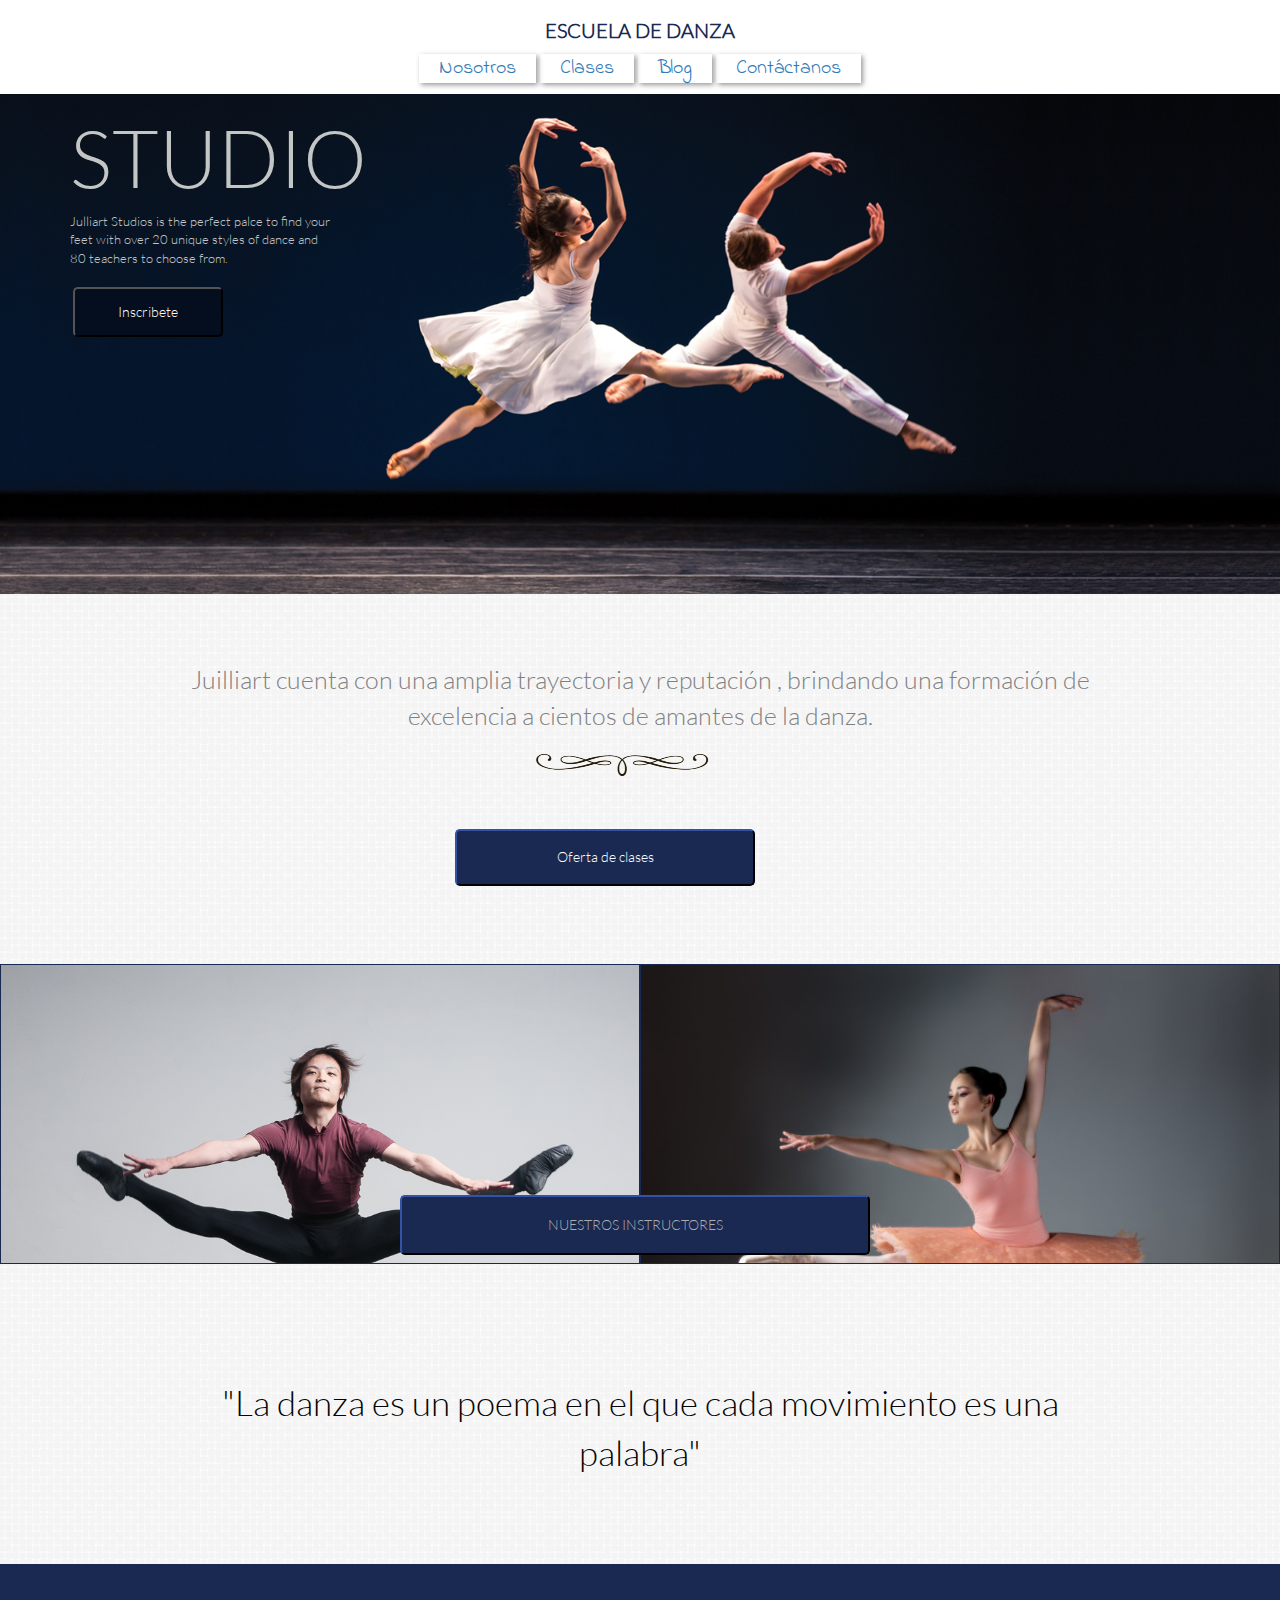
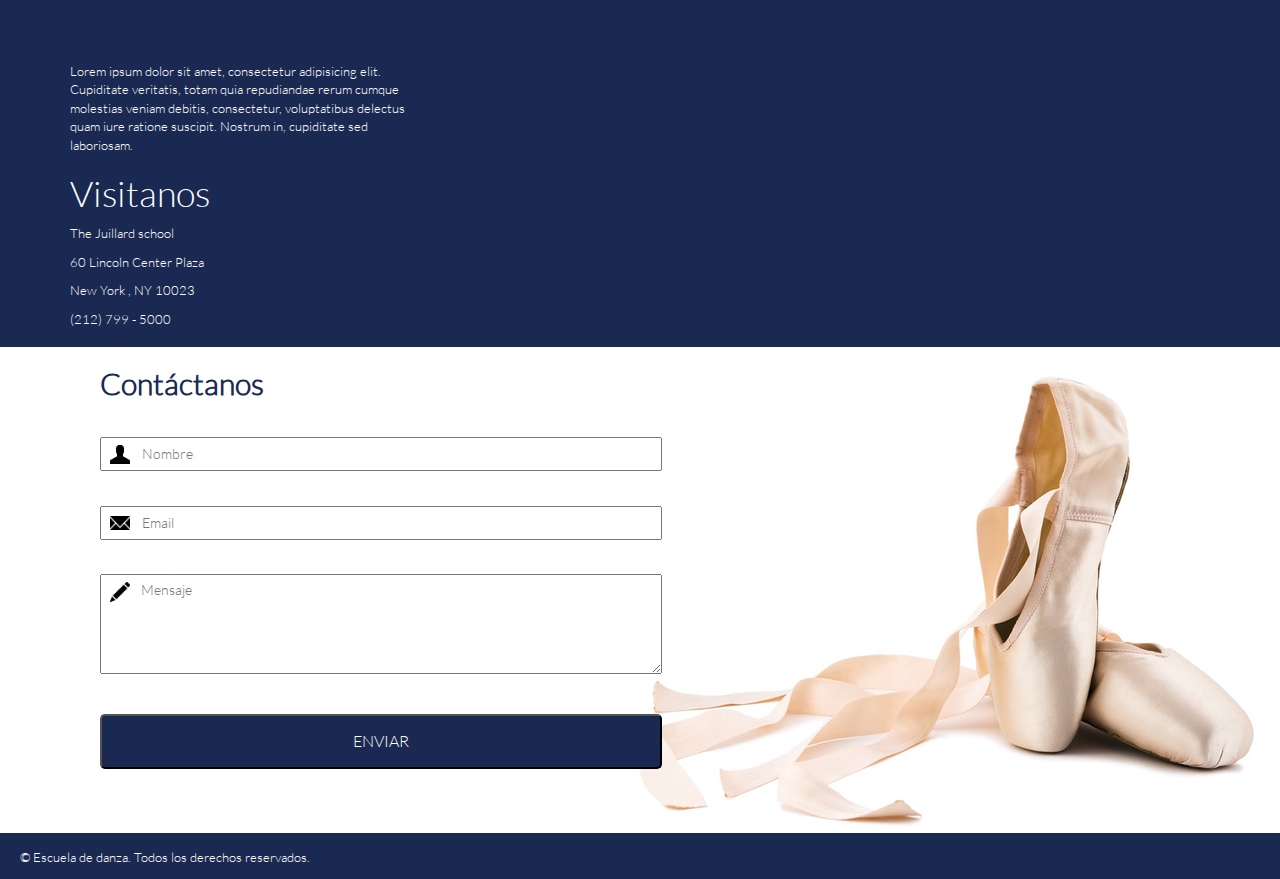
<file: index.html>
<!DOCTYPE html>
<html>
<head>
	<meta charset="UTF-8">
	<title>Escuela de Danza</title>
	<link rel='stylesheet' type='text/css' href='http://fonts.googleapis.com/css?family=Montserrat:400,700'>
	<link rel="stylesheet" type="text/css" href="css/utilities.css">
	<link rel="stylesheet" type="text/css" href="css/common.css">
	<link rel="stylesheet" type="text/css" href="css/main.css">
	<link rel="stylesheet" type="text/css" href="css/bootstrap.css">
	<link rel="stylesheet" href="css/clases.css">

	<link href="https://fonts.googleapis.com/css?family=Indie+Flower" rel="stylesheet">
	
	<!-- Insertando mi favicon.ico -->
	<link rel="shortcut icon" href="img/favicon.ico">


</head>
<body>

	<!-- Creando los menús de navegación -->

	<header>
			<div class="container">
				<div class="row">
					<div class="col-md-12 text-center text-blue fs-header">
						<h1 class="titulo01">ESCUELA DE DANZA</h1>
			 <a href="nosotros.html" target="_blank">Nosotros</a>
			 <a href="clases.html" target="_blank">Clases</a>
			 <a href="blog.html" target="_blank">Blog</a>
			 <a href="#contactanos" target="_blank">Contáctanos</a>
			 		</div>
				</div>
			</div>
	</header>
	
	<!-- Creando el fondo -->

	<section class="fondo bg-img-block">
		<div class="container">
			<div class="row">
				<div class="col-md-3">
					<h1 class="studio titulo1">
					STUDIO
					</h1>
					<p class="studio titulo">
						Julliart Studios is the perfect palce to find your feet with over 20 unique styles of dance and 80 teachers to choose from.
					</p>
					<button class="inscribete"><a class="text-white" href="#">Inscribete</a></button>	
				</div>
			</div>
		</div>
	</section>

	<!-- Creando el texto con textura1 adentro -->

	<section class="textura text-center">
		<div class="container">
			<div class="row">
				<div class="col-md-12">
					<p class="trayectoria">Juilliart cuenta con una amplia trayectoria y reputación , brindando una formación de excelencia a cientos de amantes de la danza.</p>
					<img  class="ornamento"src="img/decoration_1.png" alt="Decoración 1">
					<button class="boton2">Oferta de clases</button>
				</div>
			</div>
		</div>
	</section>

	<!-- 2*1 fotografias -->

	<section class="fotos2">
		<div class="container-fluid">
			<div class="row">
				<div class="col-md-6 fotohombre"></div>
				<div class="col-md-6 fotobailarina"></div>
				<button class="boton3">NUESTROS INSTRUCTORES</button>
			</div>
		</div>
	</section>

	<!-- Creando el texto con textura2 adentro -->

	<section class="textura2 text-center">
		<div class="container">
			<div class="row">
				<div class="col-md-12">
					<p class="ladanza">"La danza es un poema en el que cada movimiento es una palabra"</p>
				</div>
			</div>
		</div>
	</section>


	<!-- Creando el Mapa-->

	<section class="mapa">
		<div class="container">
			<div class="row">
				<div class="col-md-4 vistanos1">
					<p class="textorelleno">Lorem ipsum dolor sit amet, consectetur adipisicing elit. Cupiditate veritatis, totam quia repudiandae rerum cumque molestias veniam debitis, consectetur, voluptatibus delectus quam iure ratione suscipit. Nostrum in, cupiditate sed laboriosam.</p>
					<h1 class="visitanos">Visitanos</h1>
					<p class="textsmall">The Juillard school</p>
					<p class="textsmall">60 Lincoln Center Plaza</p>
					<p class="textsmall">New York , NY 10023</p>
					<p class="textsmall">(212) 799 - 5000 </p>
				</div>
		
		<!-- Creando el IFFRAME-->

				<div class="col-md-7">
				<div class="mapita">
					<iframe src="https://www.google.com/maps/embed?pb=!1m18!1m12!1m3!1d3021.5033347215153!2d-73.98407087568677!3d40.772947336146295!2m3!1f0!2f0!3f0!3m2!1i1024!2i768!4f13.1!3m3!1m2!1s0x89c2585ff9df2f6d%3A0xf876ccebba645bff!2sEscuela+Juilliard!5e0!3m2!1ses!2spe!4v1479834236985" width="400" height="300" frameborder="0" style="border:0" allowfullscreen></iframe>
					</div>
				</div>
			</div>
		</div>
	</section>

		<!-- Formulario de contactos -->
		
	<section class="contenido">
       <div class="contenedor">
	        <a name="contactanos"></a>
	        <h2 class="text-blue">Contáctanos</h2>    
	        <form action="">
	         <label class="user" for="nombre"></label>
	         <input  type="text" id="nombre" placeholder="Nombre" >
	        <img class="icono" src="icons/glyphicons-4-user.png">
	         <input type="text" id="email" placeholder="Email">
	         <label class="message" for="mensaje"></label>
	         <img class="icono" src="icons/glyphicons-11-envelope.png">
	         <textarea type="text" id="mensaje" placeholder="Mensaje"></textarea>
	         <img class="icono1" src="icons/glyphicons-31-pencil.png">
	         <input class="send" type="submit" value="ENVIAR">
        </form>
		</div>
	</section>
	<!-- Footer -->
	<footer>
		<p>© Escuela de danza. Todos los derechos reservados.</p>	
	</footer>
</body>
</html>
</file>
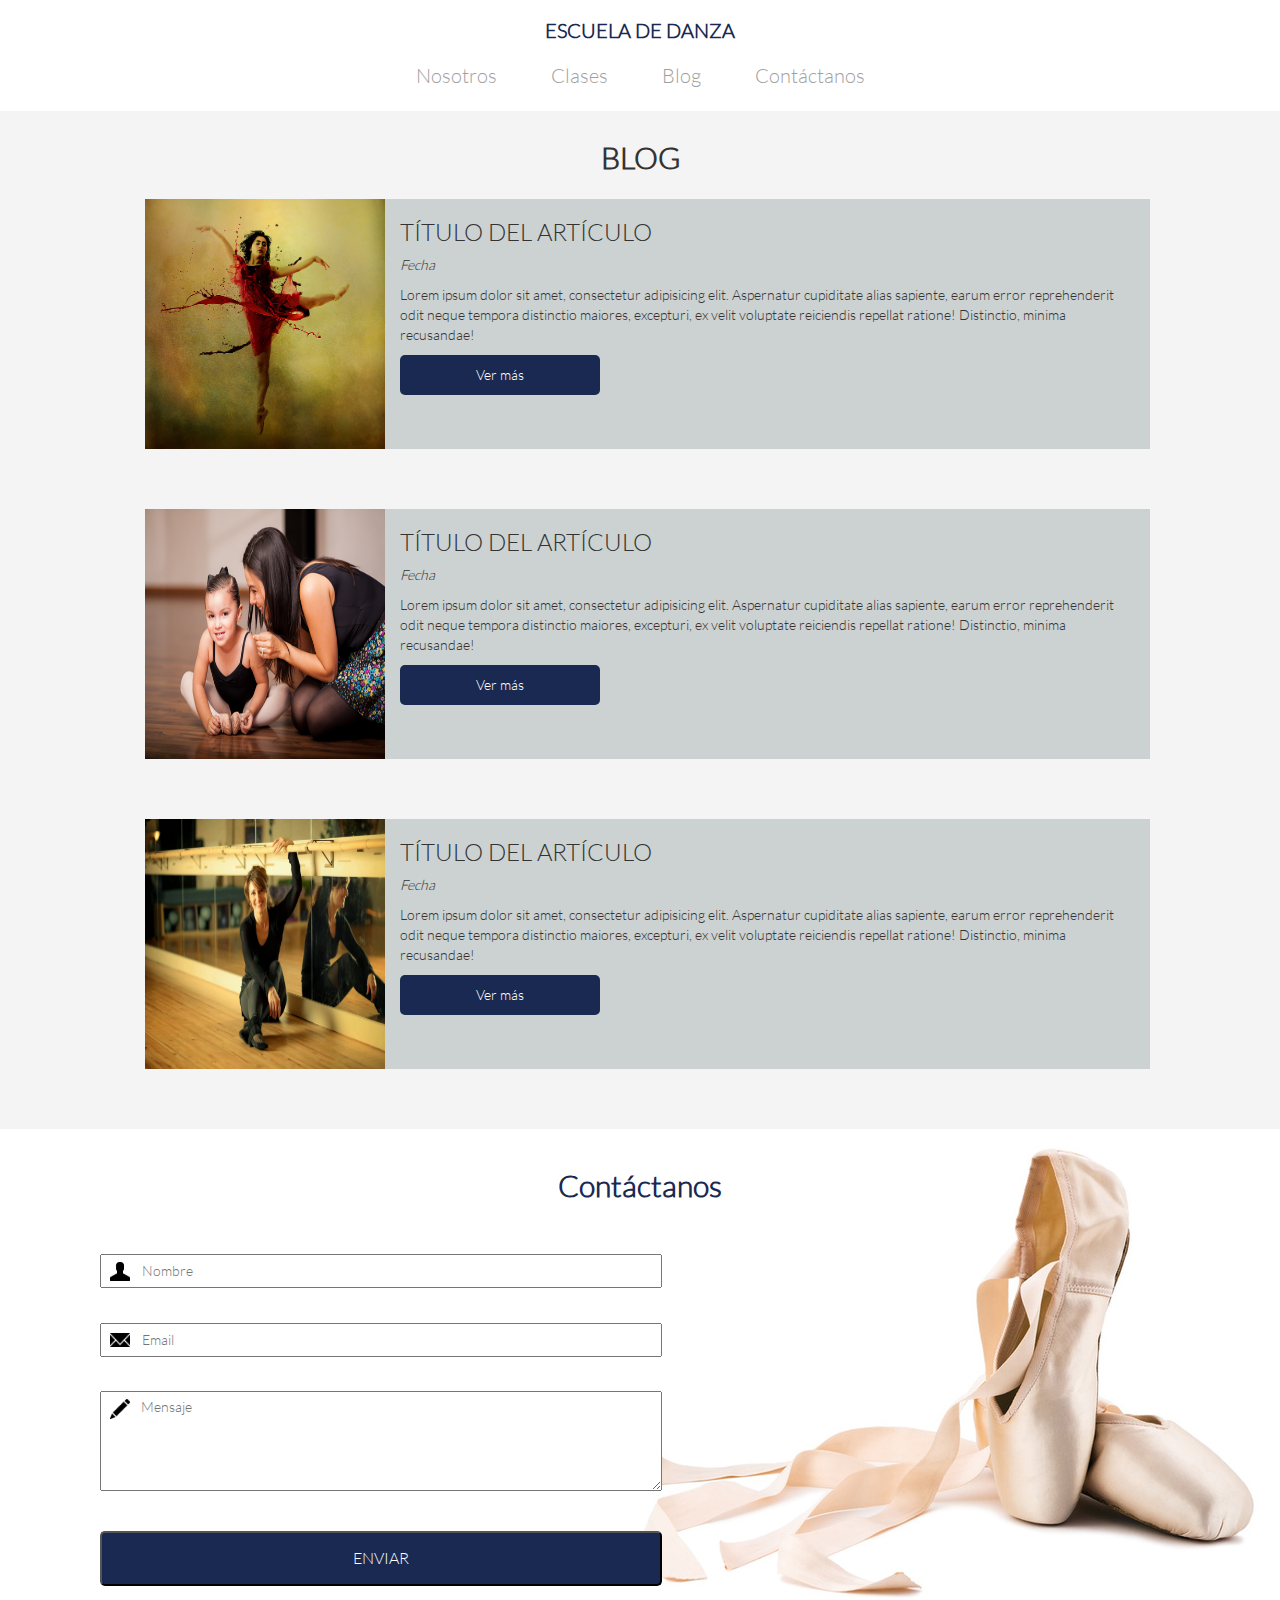
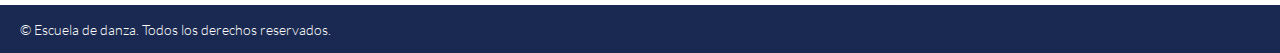
<file: blog.html>
<!DOCTYPE html>
<html>
<head>
	<meta charset="UTF-8">
	<title>Escuela de Danza</title>
	<link rel='stylesheet' type='text/css' href='http://fonts.googleapis.com/css?family=Montserrat:400,700'>
	<link rel="stylesheet" type="text/css" href="css/bootstrap.css">
	<link rel="stylesheet" type="text/css" href="css/utilities.css">
	<link rel="stylesheet" type="text/css" href="css/common.css">
	<link rel="stylesheet" type="text/css" href="css/blog.css">
</head>
<body>
	<!-- Inserta tu código aqui -->
	<header>
      <h1 class="text-blue">ESCUELA DE DANZA</h1>
      <ul class="nav">
          <li><a href="nosotros.html" target="_blank">Nosotros</a></li>
          <li><a href="clases.html" target="_blank">Clases</a></li>
          <li><a href="blog.html" target="_blank" >Blog</a></li>
          <li><a href="#contactanos" target="_blank">Contáctanos</a></li>
      </ul>  
    </header>
    
    <section class="hero_escuela "> 
      <h2><strong>BLOG</strong></h2>
      <div class="container">
      <!--Primera fila fila-->
        <div class="row">
          <div class="col-md-3">
            <img class ="imagen" src="img/blog1.jpg" alt="">
          </div>

          <div class="col-md-9"> 
            <div class="Articulo">
              <h3>TÍTULO DEL ARTÍCULO</h3>
              <p><i>Fecha</i></p>
              <p>Lorem ipsum dolor sit amet, consectetur adipisicing elit. Aspernatur cupiditate alias sapiente, earum error reprehenderit odit neque tempora distinctio maiores, excepturi, ex velit voluptate reiciendis repellat ratione! Distinctio, minima recusandae!</p>
              <button class="boton">Ver más</button>
            </div>       
          </div>
        </div>
        <!--Segunda fila-->
        <div class="row">
          <div class="col-md-3">
            <img class ="imagen" src="img/profesor_5.jpg" alt="">
          </div>

          <div class="col-md-9">       
            <div class="Articulo">
              <h3>TÍTULO DEL ARTÍCULO</h3>
              <p><i>Fecha</i></p>
              <p>Lorem ipsum dolor sit amet, consectetur adipisicing elit. Aspernatur cupiditate alias sapiente, earum error reprehenderit odit neque tempora distinctio maiores, excepturi, ex velit voluptate reiciendis repellat ratione! Distinctio, minima recusandae!</p>
              <button class="boton">Ver más</button>
            </div>   
          </div>
        </div>
        <!--Tercera fila-->
        <div class="row">
          <div class="col-md-3">
            <img class ="imagen" src="img/instructor_1.jpg" alt="">
          </div>

          <div class="col-md-9">       
            <div class="Articulo">
              <h3>TÍTULO DEL ARTÍCULO</h3>
              <p><i>Fecha</i></p>
              <p>Lorem ipsum dolor sit amet, consectetur adipisicing elit. Aspernatur cupiditate alias sapiente, earum error reprehenderit odit neque tempora distinctio maiores, excepturi, ex velit voluptate reiciendis repellat ratione! Distinctio, minima recusandae!</p>
              <button class="boton">Ver más</button>
            </div>   
          </div>
        </div>
      </div>
    </section>
    
    <section class="contenido">
      <div class="contenedor">
       <a name="contactanos"></a>
       <h2 class="text-blue">Contáctanos</h2>    
       <form action="">
        <label class="user" for="nombre"></label>
        <input  type="text" id="nombre" placeholder="Nombre" >
        <img class="icono" src="icons/glyphicons-4-user.png">
        <input type="text" id="email" placeholder="Email">
        <label class="message" for="mensaje"></label>
        <img class="icono" src="icons/glyphicons-11-envelope.png">
        <textarea type="text" id="mensaje" placeholder="Mensaje"></textarea>
        <img class="icono1" src="icons/glyphicons-31-pencil.png">
        <input class="send" type="submit" value="ENVIAR">

       </form>
      </div>
    </section>
      
    <footer>
      <p>© Escuela de danza. Todos los derechos reservados.</p>
        
    </footer>
</body>
</html>
</file>
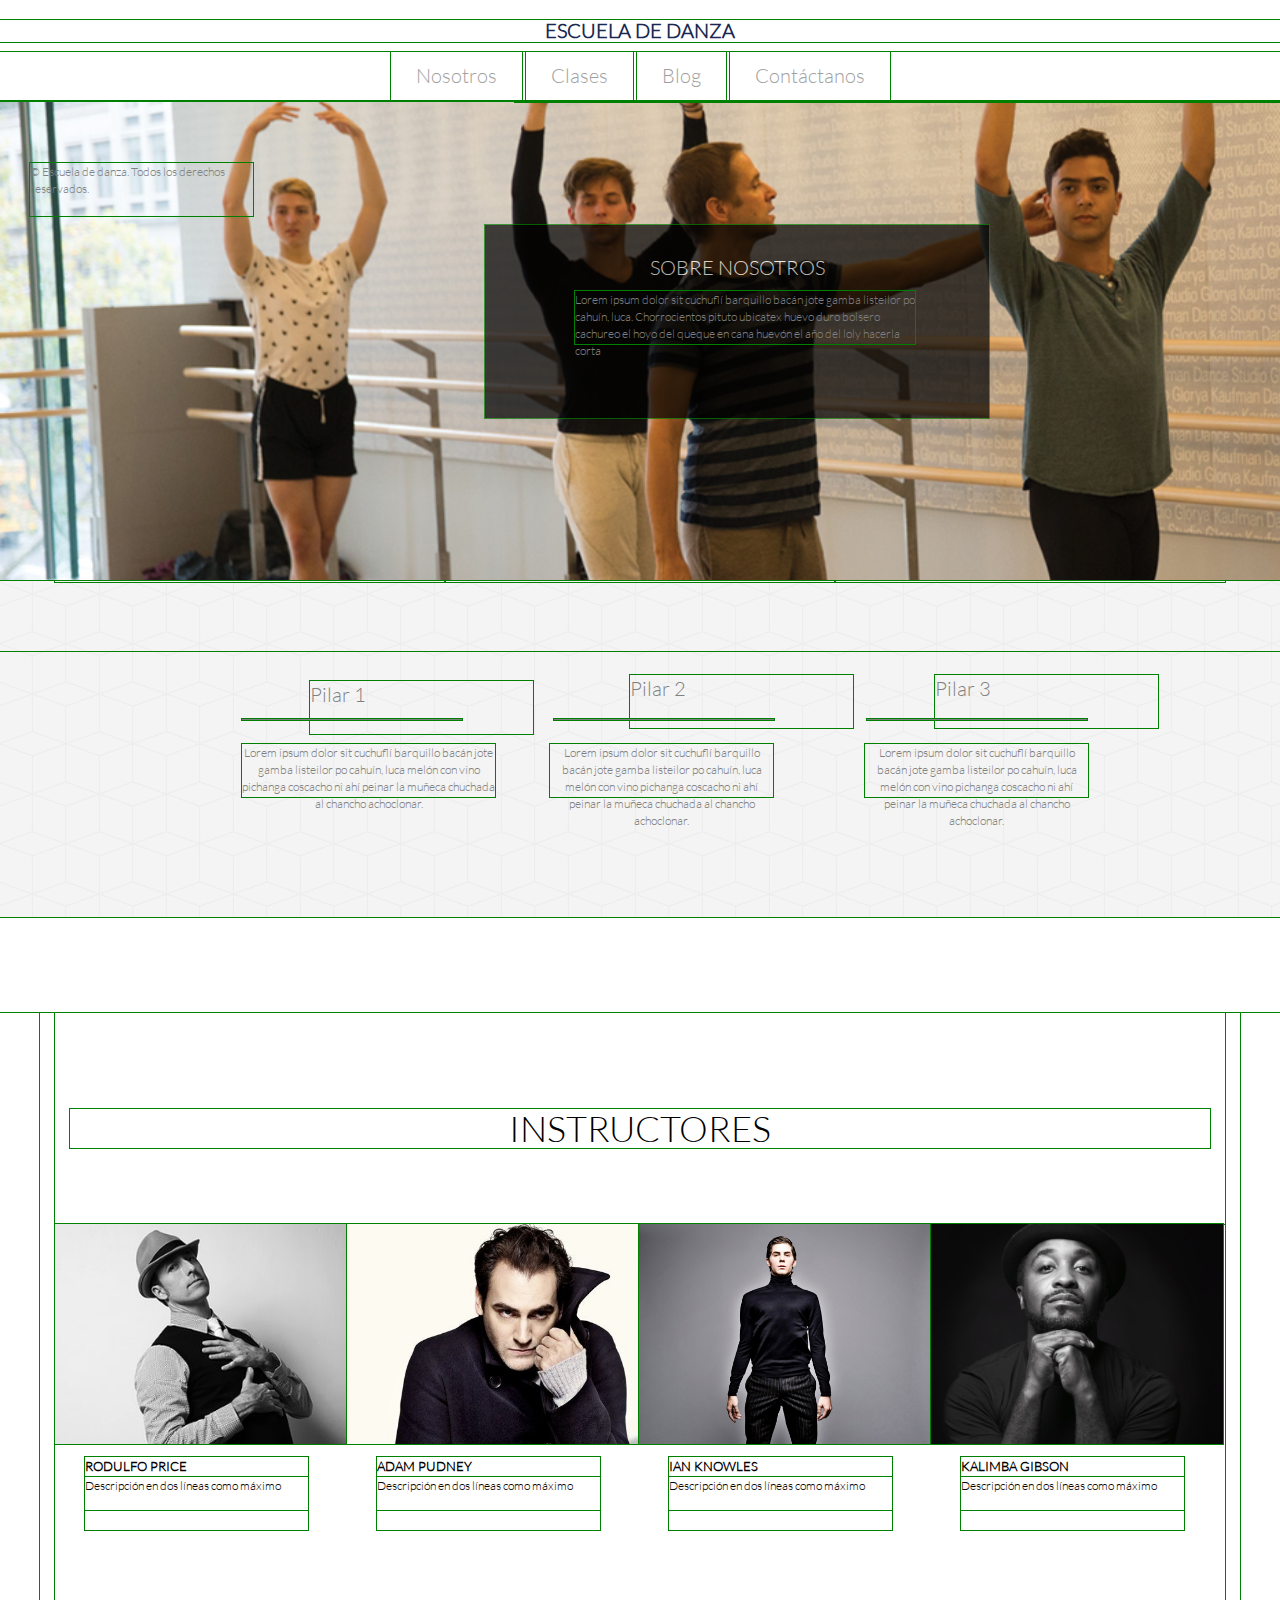
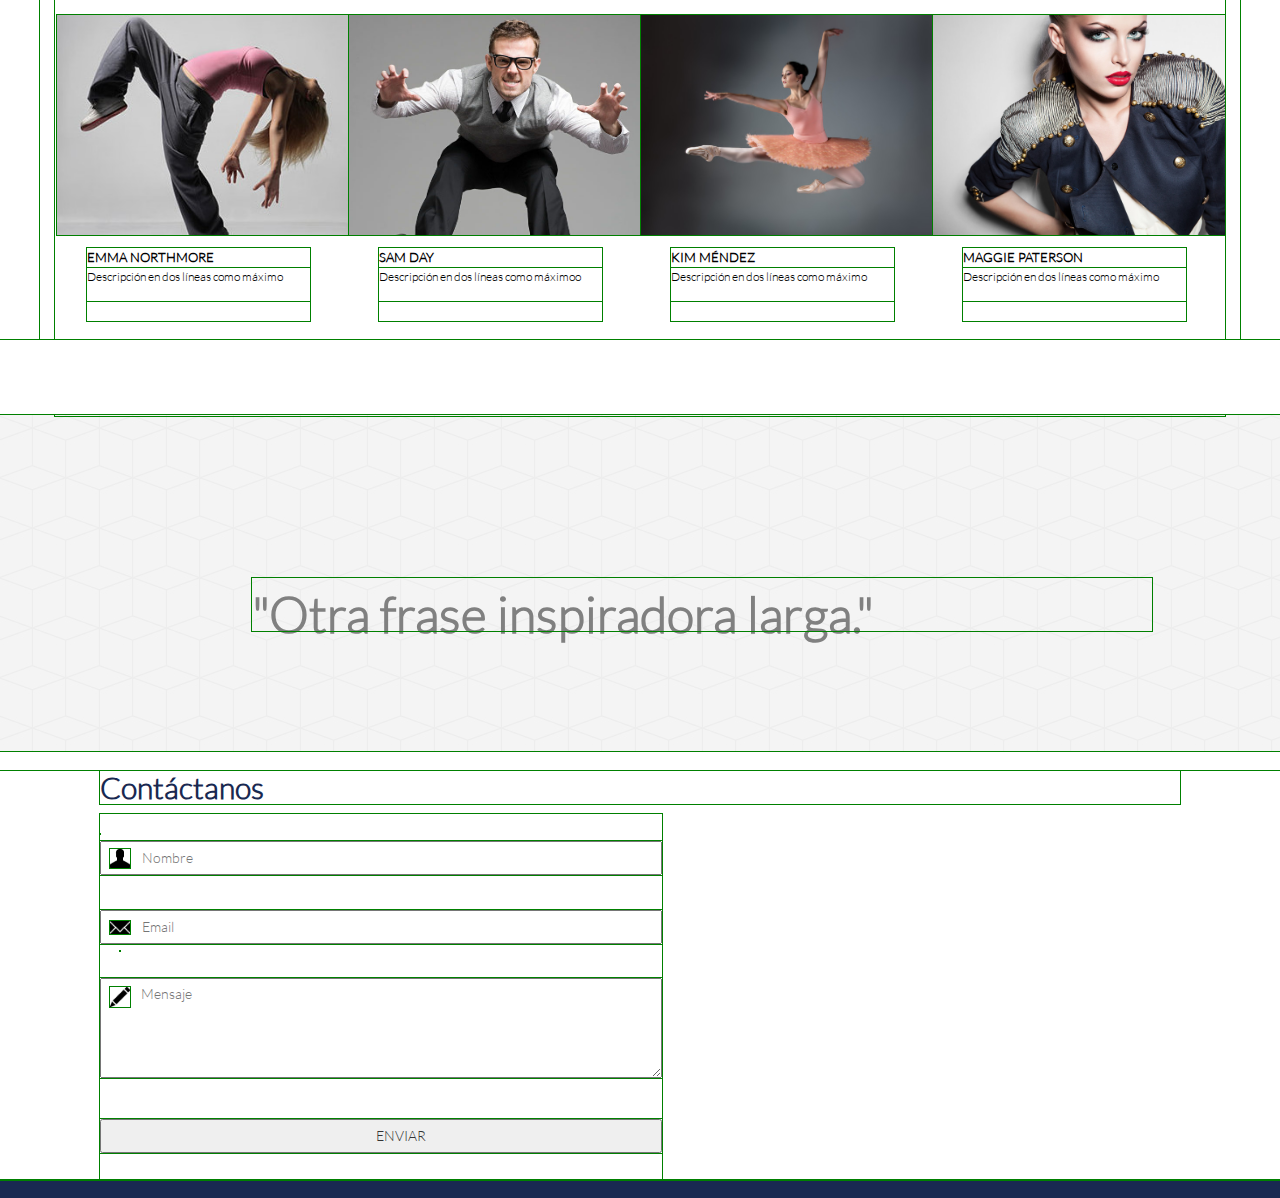
<file: nosotros.html>
<!DOCTYPE html>
<html>
<head>
	<meta charset="UTF-8">
	<title>Escuela de Danza</title>
	<link rel='stylesheet' type='text/css' href='http://fonts.googleapis.com/css?family=Montserrat:400,700'>
	<link rel="stylesheet" type="text/css" href="css/bootstrap.css">
	<link rel="stylesheet" type="text/css" href="css/utilities.css">
	<link rel="stylesheet" type="text/css" href="css/common.css">
	<link rel="stylesheet" type="text/css" href="css/nosotros.css">
</head>
<body>
	
	<!--MENU PRINCIPAL--> 
	<header>
      <h1 class="text-blue">ESCUELA DE DANZA</h1>
      <ul class="nav">
          <li><a href="nosotros.html" target="_blank">Nosotros</a></li>
          <li><a href="clases.html" target="_blank">Clases</a></li>
          <li><a href="blog.html" target="_blank" >Blog</a></li>
          <li><a href="#contactanos" target="_blank">Contáctanos</a></li>
      </ul>  
    
	</header>

	<section class="profesor bg-img-block">
		<div class="container">
			<div class="row">
				<div class="col-md-4">
					<p class="sobrenosotros text-center titulo">SOBRE NOSOTROS</p>
					<p class="sobrenosotros1">Lorem ipsum dolor sit cuchuflí barquillo bacán jote gamba listeilor po cahuín, luca. Chorrocientos pituto ubicatex huevo duro bolsero cachureo el hoyo del queque en cana huevón el año del loly hacerla corta </p>
				</div>
			</div>
		</div>
	</section>
	<!--pilares--> 
	<section class="pilares">
		<div class="container">
			<div class="row">
				<div class="col-md-4">
					<p class="pilar1">Pilar 1</p>
					<div class="linea1"></div>
					<p class="textopilares1 text-center">Lorem ipsum dolor sit cuchuflí barquillo bacán jote gamba listeilor po cahuín, luca melón con vino pichanga coscacho ni ahí peinar la muñeca chuchada al chancho achoclonar.</p>

				</div>
				<div class="col-md-4">
					<p class="pilar2">Pilar 2</p>
					<div class="linea2"></div>
					<p class="textopilares2 text-center">Lorem ipsum dolor sit cuchuflí barquillo bacán jote gamba listeilor po cahuín, luca melón con vino pichanga coscacho ni ahí peinar la muñeca chuchada al chancho achoclonar.</p>

				</div>
				<div class="col-md-4">
					<p class="pilar3">Pilar 3</p>
					<div class="linea3"></div>
					<p class="textopilares3 text-center">Lorem ipsum dolor sit cuchuflí barquillo bacán jote gamba listeilor po cahuín, luca melón con vino pichanga coscacho ni ahí peinar la muñeca chuchada al chancho achoclonar.</p>

				</div>
			</div>
		</div>
	</section>
	<!--Instructores--> 
	<section class="instructores">
		<div class="container">
			<div class="row">
				<div class="col-md-12">
					<h1 class="instructores text-center">INSTRUCTORES</h1>
				</div>
				<div class="col-md-3 profesor1">
					<p class="nombreprofe"> RODULFO PRICE</p>
					<p class="textonombre">Descripción en dos líneas como máximo</p> 
				</div>
				<div class="col-md-3 profesor2">
					<p class="nombreprofe">ADAM PUDNEY</p>
					<p class ="textonombre">Descripción en dos líneas como máximo</p>
				</div>
				<div class="col-md-3 profesor3">
					<p class="nombreprofe">IAN KNOWLES</p>
					<p class="textonombre">Descripción en dos líneas como máximo</p>
				</div>
				<div class="col-md-3 profesor4">
					<p class="nombreprofe">KALIMBA GIBSON</p>
					<p class="textonombre titulo">Descripción en dos líneas como máximo</p>
				</div>
				<div class="row">
					<div class="col-md-3 profesor5">
						<p class="nombreprofe">EMMA NORTHMORE</p>
						<p class="textonombre">Descripción en dos líneas como máximo</p>
					</div>
					<div class="col-md-3 profesor6">
						<p class="nombreprofe">SAM DAY</p>
						<p class="textonombre">Descripción en dos líneas como máximoo</p>
					</div>
					<div class="col-md-3 profesor7">
						<p class="nombreprofe">KIM MÉNDEZ</p>
						<p class="textonombre">Descripción en dos líneas como máximo</p>
					</div>
					<div class="col-md-3 profesor8">
						<p class="nombreprofe">MAGGIE PATERSON</p>
						<p class="textonombre">Descripción en dos líneas como máximo</p>
					</div>
				</div>
			</div>
        </div>
	</section>
<section class="inspiracion">
	<div class="container">
		<div class="row">
			<div class="col-md-12">
				<p class="frase">"Otra frase inspiradora larga."
				</p>
			</div>
		</div>
	</div>
</section>

<!--Fomulario de contacto  --> 
<section class="contenido">
      <div class="contenedor">
       <a name="contactanos"></a>
       <h2 class="text-blue">Contáctanos</h2>    
       <form action="">
         <label class="user" for="nombre"></label>
         <input type="text" id="nombre" placeholder="Nombre">
         <img src="icons/glyphicons-4-user.png" alt="">
         <input type="text" id="email" placeholder="Email">
          <img src="icons/glyphicons-11-envelope.png" alt="">
         <label class="message" for="mensaje"></label>
         <textarea type="text" id="mensaje" placeholder="Mensaje"></textarea>
          <img  class="lapiz" src="icons/glyphicons-31-pencil.png" alt="">
         <input class="send" type="submit" value="ENVIAR">
       </form>
      </div>
    </section>
      
    <footer>
      <p>  © Escuela de danza. Todos los derechos reservados.</p>
        
    </footer>

<!--footer--> 


</body>
</html>
</file>
<file: css/utilities.css>
/*Global*/
*{
	font-family: "Latolight";
}

@font-face{
	font-family: LatoHeavy;
	src: url(../fonts/LatoHeavy.ttf);
}
@font-face{
	font-family:Latolight ;
	src: url(../fonts/Latolight.ttf);
}
@font-face{
	font-family: DolceVita;
	src: url(../fonts/DolceVita.ttf);
}
@font-face{
	font-family: Neoteric-Bold;
	src: url(../fonts/Neoteric-Bold.ttf);
}

/* Shortcuts */

.pd-0{
	padding: 0;
}
.pt-5{
	padding-top: 5%;
}
.pb-5{
	padding-bottom: 5%;
}
.mg-0{
	margin: 0;
}
.w-100{
	width: 100%;
}
.lh{
	line-height: 1.5;
}
.text-center{
	text-align: center;
}
.text-left{
	text-align: left;
}
.text-white{
	color: white;
}
.text-gray{
	color: rgb(83, 88, 95);
}
.text-blue{
 color: #192951;
}
.a-none-decoration{
	text-decoration: none;
}
.bg-gray{
	background-color: rgb(244, 244, 244);
}
.bg-img-block{
	background-size: cover;
	background-repeat: no-repeat;
	background-position: center;
}
</file>
<file: css/common.css>
/* Inserta tu codigo que es común para todas las páginas aqui */
/* {
    margin: 0;
    padding: 0;
    outline: 1px solid rgba(255,0,0,0.4);
}
*/
.contenedor {
    margin:0px;
    padding-left: 100px;
    padding-right: 100px;
}
header {
    text-align: center;
    font-family: font-family: 'Indie Flower', cursive;
    font-size: 20px;
}
header h1 {
    font-size: 20px;
    font-weight: bold;
}
.nav {
    list-style: none;
}
.nav li {
    display: inline-block;
}
.nav li a {
    padding:10px 25px;
    color:#a0a0a0;
}

footer {
    background: #192951;
    padding: 15px 0 3px 20px;
    color: #fff;
}
</file>
<file: css/main.css>
/* Inserta tu codigo aqui 
*{
	outline: 1px solid green;
}
*/

/* Creando los menús de navegación */

h1 {
 	font-size: 60px;
 }

header .container a{
	padding: 0 20px 0 20px;
	margin-bottom: 10px;
	font-family: 'Indie Flower', cursive;
	text-decoration: none;
	-webkit-box-shadow: 2px 2px 5px #999;
  -moz-box-shadow: 2px 2px 5px #999;
  filter: shadow(color=#999999, direction=135, strength=2);

}



/* Creando el fondo */
.fondo{
	background-image: url("../img/dance_1.jpg");
	height: 500px;
	margin-top: 10px;
}

.studio{
	color:#c3c6c5;
}

.inscribete{
	height: 50px;
	width: 150px;
	background-color: #040e1e;
	background-color:#040e1e;
	border-radius: 5px;
	box-shadow: none;
	margin: 10px 3px ;
}



/* Titulo1 y subtitulo */
.titulo1 {
	font-size: 80px;
}

p {
	font-size: 13px;
}

.textura{
	background-image: url("../img/textura_2.jpg");
	height: 370px; /* Preguntar al profesor */
}

/* Creando el texto con textura1 adentro */

.trayectoria{
	font-size: 25px;
	color: grey;
	padding: 6%
}
.ornamento{
	width: 190px;
	height: 140px;
	position: absolute;
	top:100px;
	left: 470px;
}
.boton2{
	display: block;
	height: 57px;
	width: 300px;
	background-color: #1a2952;
	border-color: #1a2952;
	border-radius: 5px;
	box-shadow: none;
	position: absolute;
	left: 400px;
	top:235px;
	color: white;
}

/*  2*1 fotografias */

.fotohombre{
	background-image: url("../img/instructor_4.jpg");
	height: 300px;
	max-height: 100%;
	background-size: cover;
	border: 1px solid #1a2952;
	
}

.fotobailarina{
	background-image: url("../img/profesor_9.jpg");
	height: 300px;
	max-height: 100%;
	background-size: cover;
	border: 1px solid #1a2952;
}

.boton3{
	display:block;
	width: 470px;
	height: 60px;
	background-color: #1a2952;
	border-color: #1a2952;
	border-radius: 5px;
	box-shadow: none;
	position: absolute;
	position: absolute;
	left: 400px;
	top: 1195px;
	color:#ADADAD;

}

/*  Creando el texto con textura2 adentro */
 
 .textura2{
 	background-image: url("../img/textura_2.jpg");
 	height: 300px;
 }
.ladanza{
	font-size: 35px;
	color: #040404;
	padding:10%;
	text-align: center;
}

/* Creando el Mapa */

.mapa{
	background-color: #1a2952;
}

 .mapita{
	margin: 20px;
	margin-right: -10px;

}
.vistanos1{
	height: 300px;
}
.textorelleno{
	margin-top:60px;
	color: white;
}
.visitanos{
	color:white;
}
.textsmall{
	color:white;
}

/* Formulario de contactos */

.contenido {
    background: url(../img/shoes_1.jpg) no-repeat;
    background-position: right;
    height: 466px;
}
.contenido h2 {
    font-weight: bold;
    position: relative;
    left: 0px;
}
.contenido form {
    width: 52%;
    padding: 20px 0 20px 0px;
}
.contenido label {
    font-size: 26px;
    position: absolute;
}
.contenido input, textarea {
    display: inline-block;
    width: 100%;
    padding: 5px 0 5px 40px;
    margin: 7px 0;
}
.contenido textarea {
    min-width: 100%;
    max-width: 100%;
    height: 100px;
}
.contenido .send {
    background: #192951;
    padding: 14px;
    color: #fff;
    border-radius: 5px;
    font-size: 16px;
}
.contenido .icono{
	position: relative;
	top:-35px;
	left: 10px;
	width: 20px;
}
.contenido .icono1{
	position: relative;
	top:-105px;
	left: 10px;
	width: 20px;
}


footer {
    background: #192951;
    padding: 15px 0 3px 20px;
    color: #fff;
}
</file>
<file: css/clases.css>
/* Inserta tu codigo aqui */
.hero h2 {
    font-size: 18px;
    font-weight: bold;
    color:#000000;
    padding: 50px 0px 10px 0px;
}
.hero .box-uno img {
    background-size: cover;
    height: 470px;
    width: 350px;
    margin-left: 80px;
    margin-bottom: 40px;
    
}

.hero .box-dos img {
    background-size: cover;
    height: 470px;
    width: 350px;
    margin-left: 40px;
    
}
.hero .box-tres img {
    background-size: cover;
    height: 470px;
    width: 350px;
    margin-left: -12px;
    
}
.hero .box-cuatro img {
    background-size: cover;
    height: 470px;
    width: 350px;
    margin-left: 80px;
    
}
.hero .box-cinco img {
    background-size: cover;
    height: 470px;
    width: 350px;
    margin-left: 40px;
    
}
.hero .box-seis img {
    background-size: cover;
    height: 470px;
    width: 350px;
    margin-left: -12px;
    margin-bottom: 70px;
    
}

.hero .box-dos div{
     background-color: black;
    opacity: 0.7;
    color: white;
    padding: 20px;
    width: 300px;
    position: absolute;
    top: 180px;
    left: 80px;
    
    
}
.hero .box-uno div{
     background-color: black;
    opacity: 0.7;
    color: white;
    padding: 20px;
    width: 300px;
    position: absolute;
    top: 180px;
    left: 120px;
}
.hero .box-tres div{
     background-color: black;
    opacity: 0.7;
    color: white;
    padding: 20px;
    width: 300px;
    position: absolute;
    top: 180px;
    left: 30px;
}
.hero .box-cuatro div{
     background-color: black;
    opacity: 0.7;
    color: white;
    padding: 20px;
    width: 300px;
    position: absolute;
    top: 180px;
    left: 120px; 
}
.hero .box-cinco div{
     background-color: black;
    opacity: 0.7;
    color: white;
    padding: 20px;
    width: 300px;
    position: absolute;
    top: 180px;
    left: 80px; 
}
.hero .box-seis div{
     background-color: black;
    opacity: 0.7;
    color: white;
    padding: 20px;
    width: 300px;
    position: absolute;
    top: 180px;
    left: 30px;  
}

.hero .info h4 {
    text-align: center;
    font-size: 16px;
}
.hero .info p{
    text-align: center;
    padding: 3px;
}
.contenido {
    background: url(../img/shoes_1.jpg) no-repeat;
    background-position: right;
    height: 466px;
}
.contenido img{
    position: relative;
    top: -35px;
    left: 10px;
    width: 20px;
}
.contenido .lapiz{
    position: relative;
    top: -105px;
}
.contenido h2 {
    font-weight: bold;
}
.contenido form {
    width: 52%;
    padding: 20px 0 20px 0px;
}
.contenido label {
    font-size: 26px;
    position: absolute;
}
.contenido input, textarea {
    display: inline-block;
    width: 100%;
    padding: 5px 0 5px 40px;
    margin: 7px 0;
}
.contenido textarea {
    min-width: 100%;
    max-width: 100%;
    height: 100px;
}
.contenido .send {
    background: #192951;;
    padding: 14px;
    color: #fff;
    border-radius: 5px;
    font-size: 16px;
}
</file>
<file: css/blog.css>
/* Inserta tu codigo aqui */
.hero_escuela{
	background-color: #f4f4f4;
}
.row{
	
	margin-left: 60px;
	margin-right: 60px;
	margin-bottom: 60px;
}
h2{
	text-align: center;
	margin:10px;
	padding-top: 30px;
	padding-bottom: 15px;
}
.col-md-9{
	background-color: #CCD1D1;
	height: 250px;
}
.imagen{
	height: 250px;
	width: 250px;
	background-size: cover;
}
.boton{
	background-color: #192951;
	border:#192951;
	color:white;
	height: 40px;
	width: 200px;
	border-radius: 5px;
<<<<<<< HEAD
	margin-top: 5px;
=======
	margin-top: 15px;
>>>>>>> 73151da50dfe9ca929bfdeb0b4bb823ac1f82390
}


.contenido {
    background: url(../img/shoes_1.jpg) no-repeat;
    background-position: right;
    height: 466px;
}
.contenido h2 {
    font-weight: bold;
    position: relative;
    left: 0px;
}
.contenido form {
    width: 52%;
    padding: 20px 0 20px 0px;
}
.contenido label {
    font-size: 26px;
    position: absolute;
}
.contenido input, textarea {
    display: inline-block;
    width: 100%;
    padding: 5px 0 5px 40px;
    margin: 7px 0;
}
.contenido textarea {
    min-width: 100%;
    max-width: 100%;
    height: 100px;
}
.contenido .send {
    background: #192951;
    padding: 14px;
    color: #fff;
    border-radius: 5px;
    font-size: 16px;
}
.contenido .icono{
	position: relative;
	top:-35px;
	left: 10px;
	width: 20px;
}
.contenido .icono1{
	position: relative;
	top:-105px;
	left: 10px;
	width: 20px;
}
</file>
<file: css/nosotros.css>
/* Inserta tu codigo aqui */
*{
	outline: 1px solid green;
}

.profesor {
	background-image: url("../img/dance_7.jpg");
	height: 550px;
    width: 2200px;
    background-size: cover;
    margin-bottom: -70px;
}
.sobrenosotros {
	width: 504px;
	height: 193px;
	background-color: black;
	opacity: .7;
	position: absolute;
	left:-30px;
	top:124px;
	padding: 29px;
}
.sobrenosotros, p {
	color: white;
	font-size: 20px;
}
.sobrenosotros1{
    position: absolute;
    top: 190px;
    width: 340px;
    margin-left: 30px;
}

.pilares {
	background-image: url("../img/cubes.png");
	height: 336px;
}
.pilar1 {
	color:grey;
	font-size: 20px;
	position: absolute;
	top:100px;
	left: 255px;
}
.linea1 {
	width: 220px;
	height: 1px;
	background-color: grey;
	position: absolute;
	left: 187px;
	top:138px;

}
.linea2 {
	width: 220px;
	height: 1px;
	background-color: grey;
	position: absolute;
	left: 109px;
	top:138px;
}
.linea3 {
	width: 220px;
	height: 1px;
	background-color: grey;
	position: absolute;
	left: 32px;
	top:138px;

}

.textopilares1, p {
	color:grey;
	font-size: 12px;
	width: 253px;
	height: 53px;
	position: absolute;
	left: 187px;
	top:163px;
}
.textopilares2, p {
	color:grey;
	font-size: 12px;
	width: 223px;
	height: 53px;
	position: absolute;
	left: 105px;
	top:163px;
}
.pilar2 {
	color:grey;
	font-size: 20px;
	position: absolute;
	top:94px;
	left: 185px;

}

.pilar3 {
	color:grey;
	font-size: 20px;
	position: absolute;
	top:94px;
	left: 100px;
}
.textopilares3, p {
	color:grey;
	font-size: 12px;
	width: 223px;
	height: 53px;
	position: absolute;
	left: 30px;
	top:163px;
}

/*profesores*/
.instructores {
	margin-top: 96px;
	margin-bottom: 76px;
	color: #000000;
}

.profesor1 {
	background-image: url("../img/profesor_4.jpg");
	height: 220px;
    width: 292px;
	background-size: cover;
	margin-bottom:171px;
	margin-left: 10px 10px;
	

}
.profesor2 {
	background-image: url("../img/profesor_14.jpg");
	height: 220px;
    width: 292px;
	background-size: cover;
	margin-bottom:171px;
}
.profesor3 {
	background-image: url("../img/profesor_1.jpg");
	height: 220px;
    width: 292px;
	background-size: cover;
	margin-bottom: 171px;
}
.profesor4 {
	background-image: url("../img/profesor_10.jpg");
	height: 220px;
    width: 292px;
	background-size: cover;
	margin-bottom: 171px;
}
.nombreprofe{
	color: black;
	margin-top:70px;
	font-size: 13px;
	font-weight: bolder;
}
.textonombre {
	color: black;
	margin-top: 90px;
}
.profesor5 {
	background-image: url("../img/profesor_11.jpg");
	height: 220px;
    width: 292px;
	background-size: cover;
	display: inline-block;
	margin-bottom: 104px;
    margin-left: 17px;
}

.profesor6 {
	background-image: url("../img/profesor_12.jpg");
	height: 220px;
    width: 292px;
	background-size: cover;
	display: block;
}
.profesor7 {
	background-image: url("../img/profesor_9.jpg");
	height: 220px;
    width: 292px;
	background-size: cover;
	display:block;
}
.profesor8 {
	background-image: url("../img/profesor_15.jpg");
	height: 220px;
    width: 292px;
	background-size: cover;
	display: block;

}

/*INSPIRACION*/

.inspiracion {
	background-image: url("../img/cubes.png");
	height: 336px;
}
.frase  {
	font-size: 50px;
	width: 900px;
	font-weight: bolder;
	margin-left: 167px;
}
/*FORMULARIO DE CONTACTO*/
<<<<<<< HEAD
.contenido {
    background: url(../img/shoes_1.jpg) no-repeat;
    background-position: right;
    height: 466px;
}
.contenido img{
    position: relative;
    top: -35px;
    left: 10px;
    width: 20px;
}
.contenido .lapiz{
    position: relative;
    top: -105px;
}
.contenido h2 {
    font-weight: bold;
}
.contenido form {
    width: 52%;
    padding: 20px 0 20px 0px;
}
.contenido label {
    font-size: 26px;
    position: absolute;
}
.contenido input, textarea {
    display: inline-block;
    width: 100%;
    padding: 5px 0 5px 40px;
    margin: 7px 0;
}
.contenido textarea {
    min-width: 100%;
    max-width: 100%;
    height: 100px;
=======
.contactanos {
	background-image: url("../img/shoes_!.jpg");
	height: 300px;
	background-repeat: no-repeat;
	background-size: contain;
	background-position: right;
	
}
.contacto { 
	color:#1A2952;
	font-size: 40px;
	position: absolute;
	margin: 50px
    top:50px;
} 

.nombre{
	width: 479px;
	height: 44px;
	border: 2px solid #8C8C8C;
	position: absolute;
	top:137px;
	color:#8C8C8C;
	padding: 10px;
}
.email{
	width: 479px;
	height: 44px;
	border: 2px solid #8C8C8C ;
	position: absolute;
	top:186px;
	color:#8C8C8C;
	padding: 10px;
}
.mensaje{
	width: 479px;
	height: 115px;
	border: 2px solid #8C8C8C;
	position: absolute;
	top:236px;
	color:#8C8C8C;
	padding: 10px;
>>>>>>> 563fd5aea078ac0d9eb86005449dc1c7d4630f1d
}
.contenido .send {
    background: #192951;;
    padding: 14px;
    color: #fff;
    border-radius: 5px;
    font-size: 16px;
}
footer p{
    padding: 100px;
}
</file>
